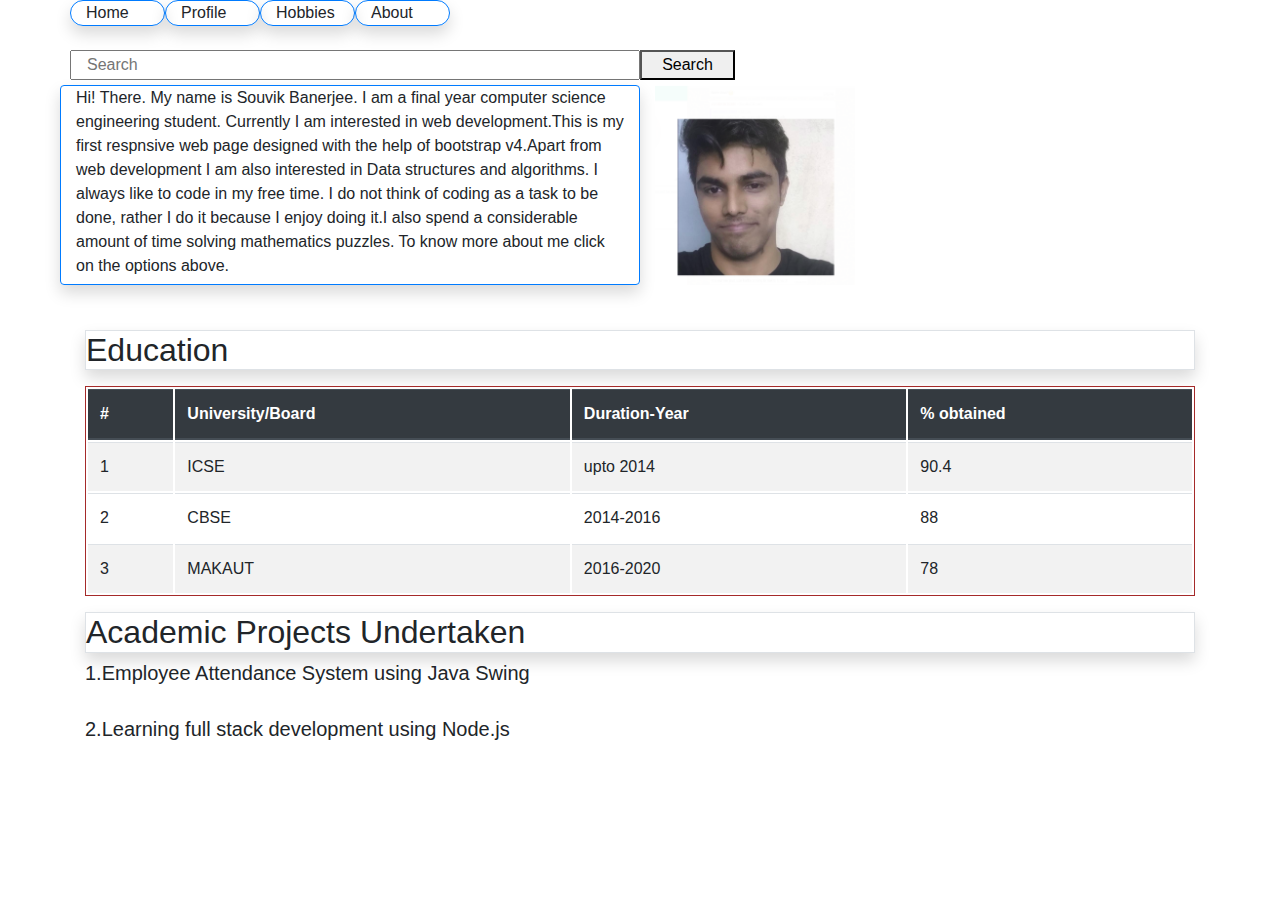
<file: bootstrap/index.html>
<!DOCTYPE html>
<html lang="en">
<head>
    <meta charset="UTF-8">
    <meta name="viewport" content="width=device-width, initial-scale=1.0">
    <meta http-equiv="X-UA-Compatible" content="ie=edge">
    <title>Document</title>
    <link rel="stylesheet" href="bootstrap.css">
    <style>
        .item:hover{
            background-color: chartreuse;
        }
        #home{
            padding: 5px;
        }
        .it{
            margin: 5px;
        }
        img{
            height: 200px;
            width: 200px;
            scale: 1;
        }
        table{
            border: 1px solid brown;
            border-collapse: initial;
        }
    </style>
   </head>
<body>
    <div class="container">
        <div class="row">
            <div class="col-sm-4 col-6 col-md-2 col-lg-1 item border border-primary rounded-pill shadow">Home</div>
            <div class="col-sm-4 col-6 col-md-2 col-lg-1 item border border-primary rounded-pill shadow">Profile</div>
            <div class="col-sm-4 col-6 col-md-2 col-lg-1 item border border-primary rounded-pill shadow">Hobbies</div>
            <div class="col-sm-4 col-6 col-md-2 col-lg-1 item border border-primary rounded-pill shadow">About</div>
        </div>
    </div><br>
    
        <div class="container">
            <div class="row">
            <input type="text" placeholder="Search" class="col-6">
            <button class="col-1 overflow-auto" type="submit"> Search</button></div>

        </div>
    <div class="container" id="home">
        <div class="row">
            <div class="col-12 col-sm-6 col-md-6 col-xl-6 border border-primary rounded shadow ">
            Hi! There. My name is Souvik Banerjee. I am a final year computer science engineering student. Currently I am interested in web development.This is my first respnsive web page designed with the help of bootstrap v4.Apart from web development I am also interested in Data structures and algorithms. I always like to code in my free time. I do not think of coding as a task to be done, rather I do it because I enjoy doing it.I also spend a considerable amount of time solving mathematics puzzles. To know more about me click on the options above. </div>
            <div class="col-12 col-sm-6 col-md-6 col-xl-6">
            <img src="menew1.png"  alt="Me" ></div>
        </div>
    </div> <br>

    <div class="container">
    <p id="profile">
        <h2 class="border shadow">Education</h2>
    </p>
    <table class="table table-striped">
        <thead class="thead-dark">
            <th>#</th>
            <th>University/Board</th>
            <th>Duration-Year</th>
            <th>% obtained</th>
        </thead>
        <tbody>
            <tr>
                <td>1</td>
                <td>ICSE</td>
                <td>upto 2014</td>
                <td>90.4</td>
            </tr>
            <tr>
                <td>2</td>
                <td>CBSE</td>
                <td>2014-2016</td>
                <td>88</td>
            </tr>
            <tr>
                <td>3</td>
                <td>MAKAUT</td>
                <td>2016-2020</td>
                <td>78</td>
            </tr>
        </tbody>
    </table></div>
   
    <div class="container">
        <h2 class="border shadow">Academic Projects Undertaken</h2>
        <h5>1.Employee Attendance System using Java Swing</h5><br>
        <h5>2.Learning full stack development using Node.js</h5>
    </div><br>


</body>
</html>
</file>
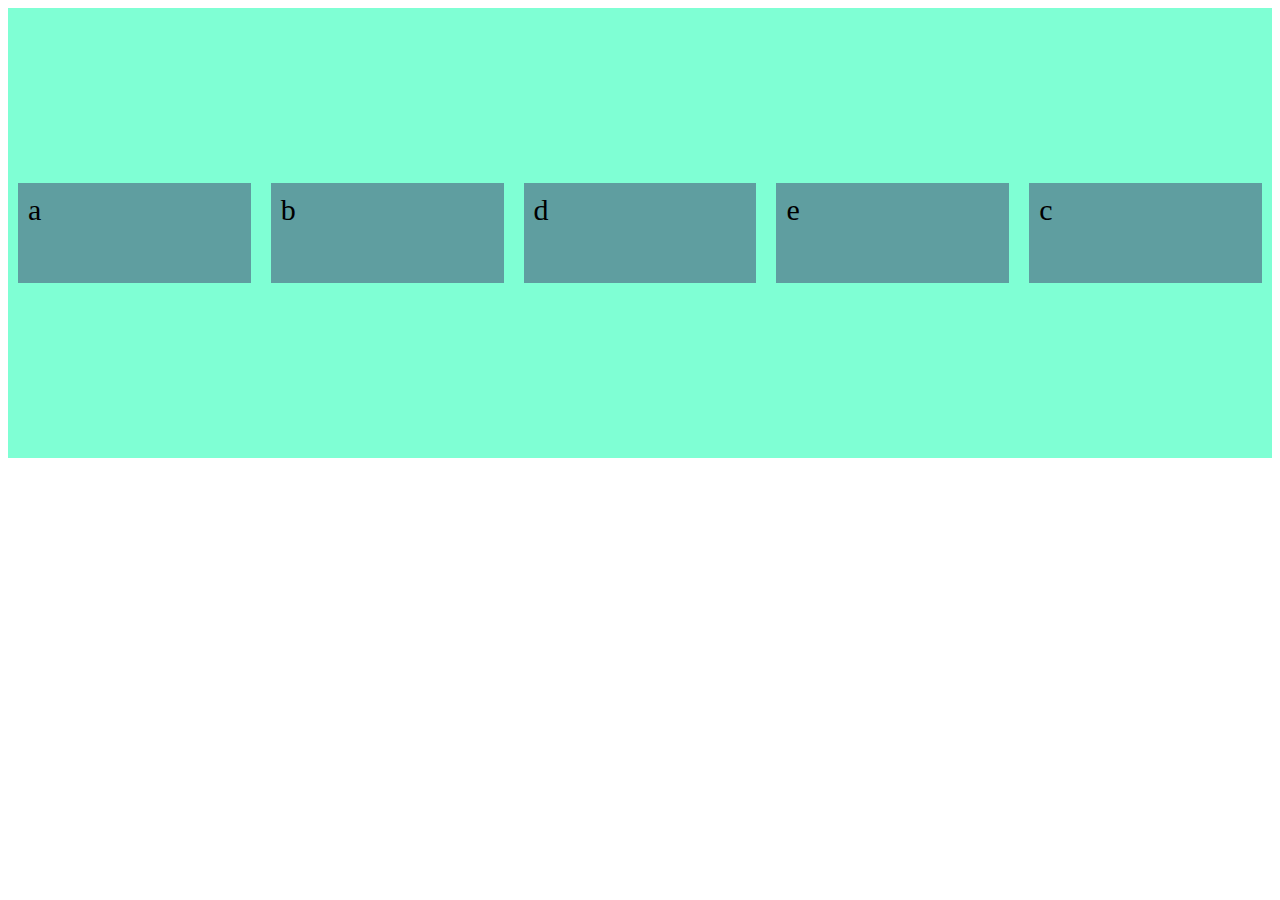
<file: flexbox/index.html>
<!DOCTYPE html>
<html lang="en">
<head>
    <meta charset="UTF-8">
    <meta name="viewport" content="width=device-width, initial-scale=1.0">
    <meta http-equiv="X-UA-Compatible" content="ie=edge">
    <title>Document</title>
    <link rel="stylesheet" href="flexbox.css">
</head>
<body>
    <div class="container" id="container1">
        <div class="item" id="item1">a</div>
        <div class="item" id="item2">b</div>
        <div class="item" id="item3">c</div>
        <div class="item" id="item4">d</div>
        <div class="item" id="item5">e</div>
    </div>
</body>
</html>
</file>
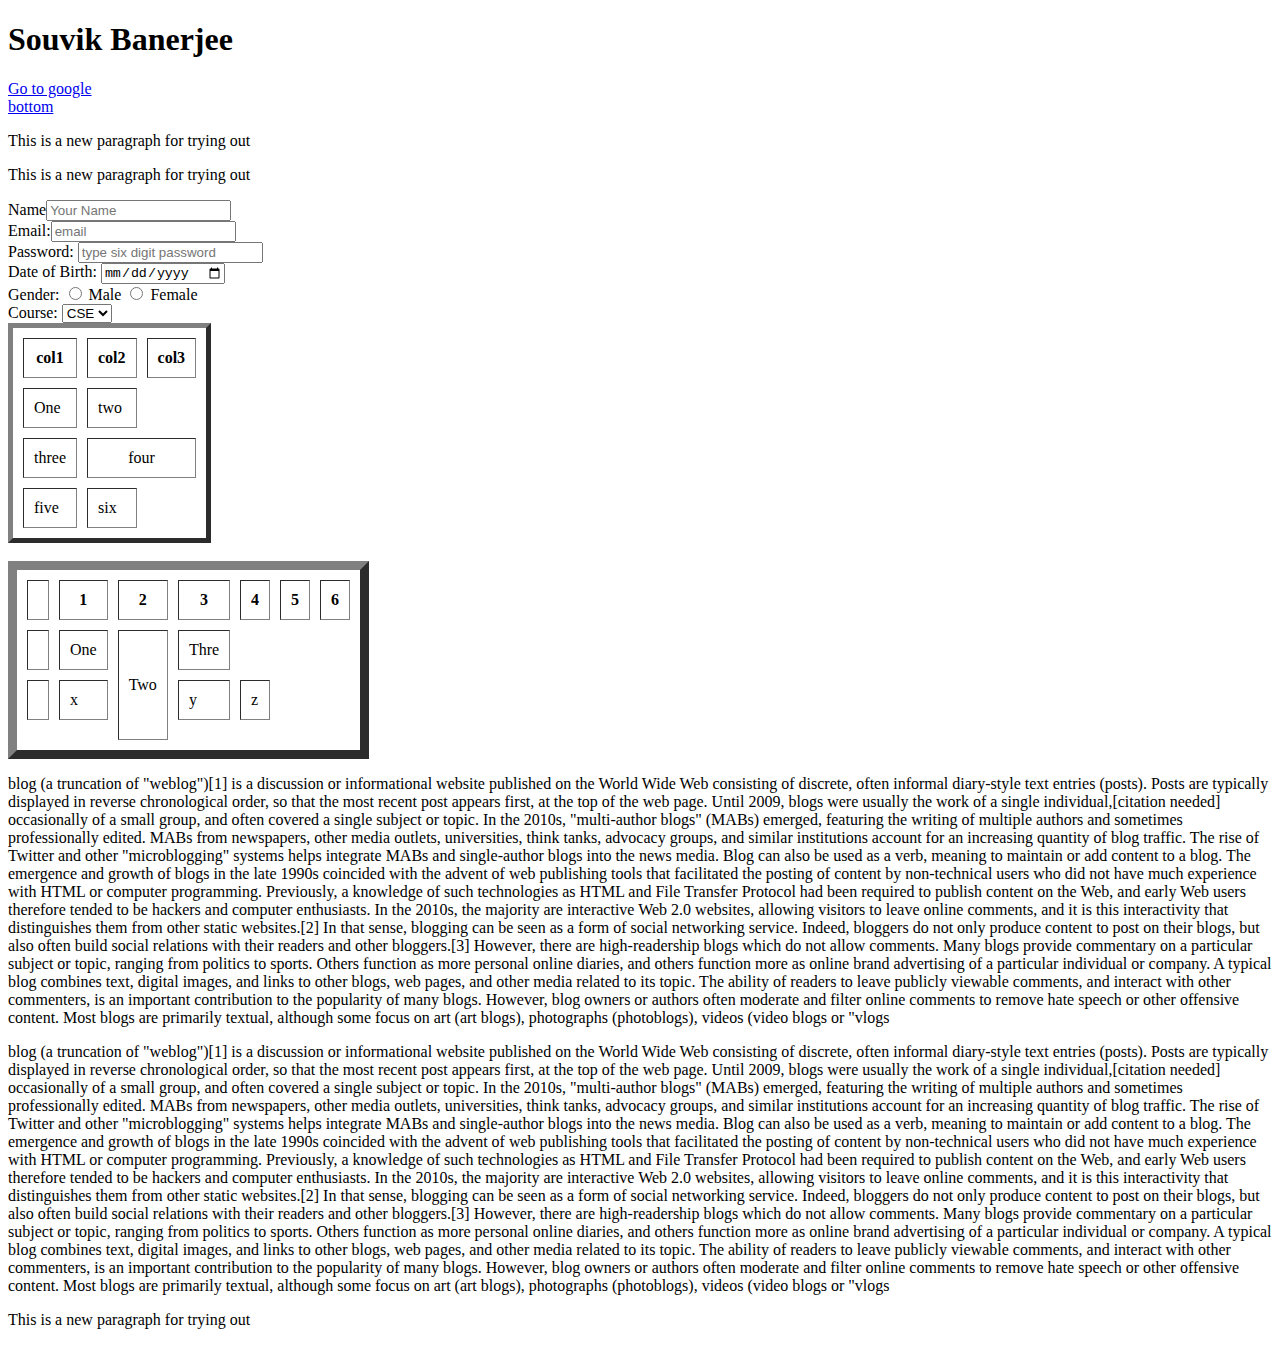
<file: First.html>
<!DOCTYPE html>
<html lang="en">
<head>
    <meta charset="UTF-8">
    <meta name="viewport" content="width=device-width, initial-scale=1.0">
    <meta http-equiv="X-UA-Compatible" content="ie=edge">
    <title>Document</title>
</head>
<body>
    <h1>Souvik Banerjee</h1>
    <a href="www.google.com" target="_blank"> Go to google</a>
    <br>
    <a href="#newsection">bottom</a>
    <p>This is a new paragraph for trying out</p>
    <p>This is a new paragraph for trying out</p>
    Name<input type="text" placeholder="Your Name"><br>
    Email:<input placeholder="email"><br>
    Password: <input type="password" placeholder="type six digit password"><br>
    Date of Birth: <input type="date"> <br>
    Gender: <input type="radio" name="q"> Male <input type="radio" name="q"> Female <br>
    Course: <select>
        <option>CSE</option>
        <option >EE</option>
        <option >ME</option>
        <option >CE</option>
    </select>


    <table border="5" cellspacing="10" cellpadding="10">
        <thead>
            <tr>
                <th>col1</th>
                <th> col2</th>
                <th>col3</th>
            </tr>
        </thead>
        <tr>
            <td>One</td>
            <td>two</td>
        </tr>
        <tr>
            <td>three</td>
            <td colspan="2" align="center">four</td>
        </tr>
        <tr>
            <td>five </td>
            <td>six</td>
        </tr>
    </table><br>
    <table border="9" cellspacing="10" cellpadding="10">
        <thead>
            <tr>
                <th></th>
                <th>1</th>
                <th>2</th>
                <th>3</th>
                <th>4</th>
                <th>5</th>
                <th>6</th>

            </tr>
        </thead>
        <tr>
            <td></td>
            <td>One</td>
            <td rowspan="5">Two</td>
            <td>Thre</td>

        </tr>
        <tr>
            <td></td>
            <td>x</td>
            <td>y</td>
            <td>z</td>
        </tr>
        <tr></tr>
        <tr></tr>

    </table>
    <p> blog (a truncation of "weblog")[1] is a discussion or informational website published on the World Wide Web consisting of discrete, often informal diary-style text entries (posts). Posts are typically displayed in reverse chronological order, so that the most recent post appears first, at the top of the web page. Until 2009, blogs were usually the work of a single individual,[citation needed] occasionally of a small group, and often covered a single subject or topic. In the 2010s, "multi-author blogs" (MABs) emerged, featuring the writing of multiple authors and sometimes professionally edited. MABs from newspapers, other media outlets, universities, think tanks, advocacy groups, and similar institutions account for an increasing quantity of blog traffic. The rise of Twitter and other "microblogging" systems helps integrate MABs and single-author blogs into the news media. Blog can also be used as a verb, meaning to maintain or add content to a blog.

        The emergence and growth of blogs in the late 1990s coincided with the advent of web publishing tools that facilitated the posting of content by non-technical users who did not have much experience with HTML or computer programming. Previously, a knowledge of such technologies as HTML and File Transfer Protocol had been required to publish content on the Web, and early Web users therefore tended to be hackers and computer enthusiasts. In the 2010s, the majority are interactive Web 2.0 websites, allowing visitors to leave online comments, and it is this interactivity that distinguishes them from other static websites.[2] In that sense, blogging can be seen as a form of social networking service. Indeed, bloggers do not only produce content to post on their blogs, but also often build social relations with their readers and other bloggers.[3] However, there are high-readership blogs which do not allow comments.
        
        Many blogs provide commentary on a particular subject or topic, ranging from politics to sports. Others function as more personal online diaries, and others function more as online brand advertising of a particular individual or company. A typical blog combines text, digital images, and links to other blogs, web pages, and other media related to its topic. The ability of readers to leave publicly viewable comments, and interact with other commenters, is an important contribution to the popularity of many blogs. However, blog owners or authors often moderate and filter online comments to remove hate speech or other offensive content. Most blogs are primarily textual, although some focus on art (art blogs), photographs (photoblogs), videos (video blogs or "vlogs</p>
    <p id=""> blog (a truncation of "weblog")[1] is a discussion or informational website published on the World Wide Web consisting of discrete, often informal diary-style text entries (posts). Posts are typically displayed in reverse chronological order, so that the most recent post appears first, at the top of the web page. Until 2009, blogs were usually the work of a single individual,[citation needed] occasionally of a small group, and often covered a single subject or topic. In the 2010s, "multi-author blogs" (MABs) emerged, featuring the writing of multiple authors and sometimes professionally edited. MABs from newspapers, other media outlets, universities, think tanks, advocacy groups, and similar institutions account for an increasing quantity of blog traffic. The rise of Twitter and other "microblogging" systems helps integrate MABs and single-author blogs into the news media. Blog can also be used as a verb, meaning to maintain or add content to a blog.

        The emergence and growth of blogs in the late 1990s coincided with the advent of web publishing tools that facilitated the posting of content by non-technical users who did not have much experience with HTML or computer programming. Previously, a knowledge of such technologies as HTML and File Transfer Protocol had been required to publish content on the Web, and early Web users therefore tended to be hackers and computer enthusiasts. In the 2010s, the majority are interactive Web 2.0 websites, allowing visitors to leave online comments, and it is this interactivity that distinguishes them from other static websites.[2] In that sense, blogging can be seen as a form of social networking service. Indeed, bloggers do not only produce content to post on their blogs, but also often build social relations with their readers and other bloggers.[3] However, there are high-readership blogs which do not allow comments.
        
        Many blogs provide commentary on a particular subject or topic, ranging from politics to sports. Others function as more personal online diaries, and others function more as online brand advertising of a particular individual or company. A typical blog combines text, digital images, and links to other blogs, web pages, and other media related to its topic. The ability of readers to leave publicly viewable comments, and interact with other commenters, is an important contribution to the popularity of many blogs. However, blog owners or authors often moderate and filter online comments to remove hate speech or other offensive content. Most blogs are primarily textual, although some focus on art (art blogs), photographs (photoblogs), videos (video blogs or "vlogs</p>

        <p id="newsection">This is a new paragraph for trying out</p>
    
    </body>
</html>
</file>
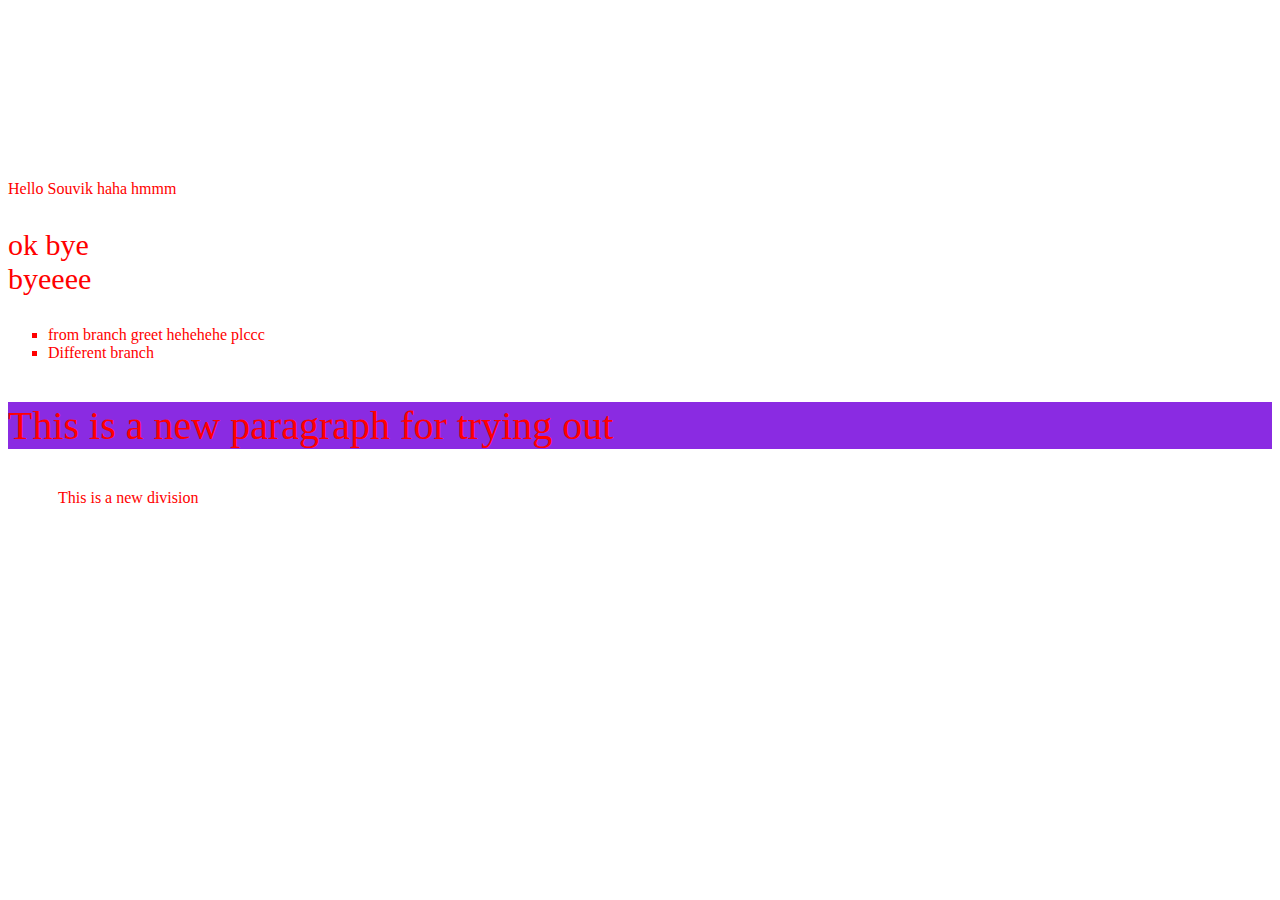
<file: testing.html>
<!DOCTYPE html>
<html lang="en">
<head>
    <meta charset="UTF-8">
    <meta name="viewport" content="width=device-width, initial-scale=1.0">
    <meta http-equiv="X-UA-Compatible" content="ie=edge">
    <title>Document</title>
    <link rel="stylesheet" href="Style.css">
</head>
<body>
    Hello Souvik haha  hmmm
    <p id="p1">
        ok bye <br>
        byeeee
    </p>
   <ul type="square" >
       <li> from branch greet hehehehe plccc</li>
       <li> Different branch</li>
    
    </ul> 
    <p class="wow" id="p2">This is a new paragraph for trying out</p>
    <div>This is a new division</div>
</body>
</html>
</file>
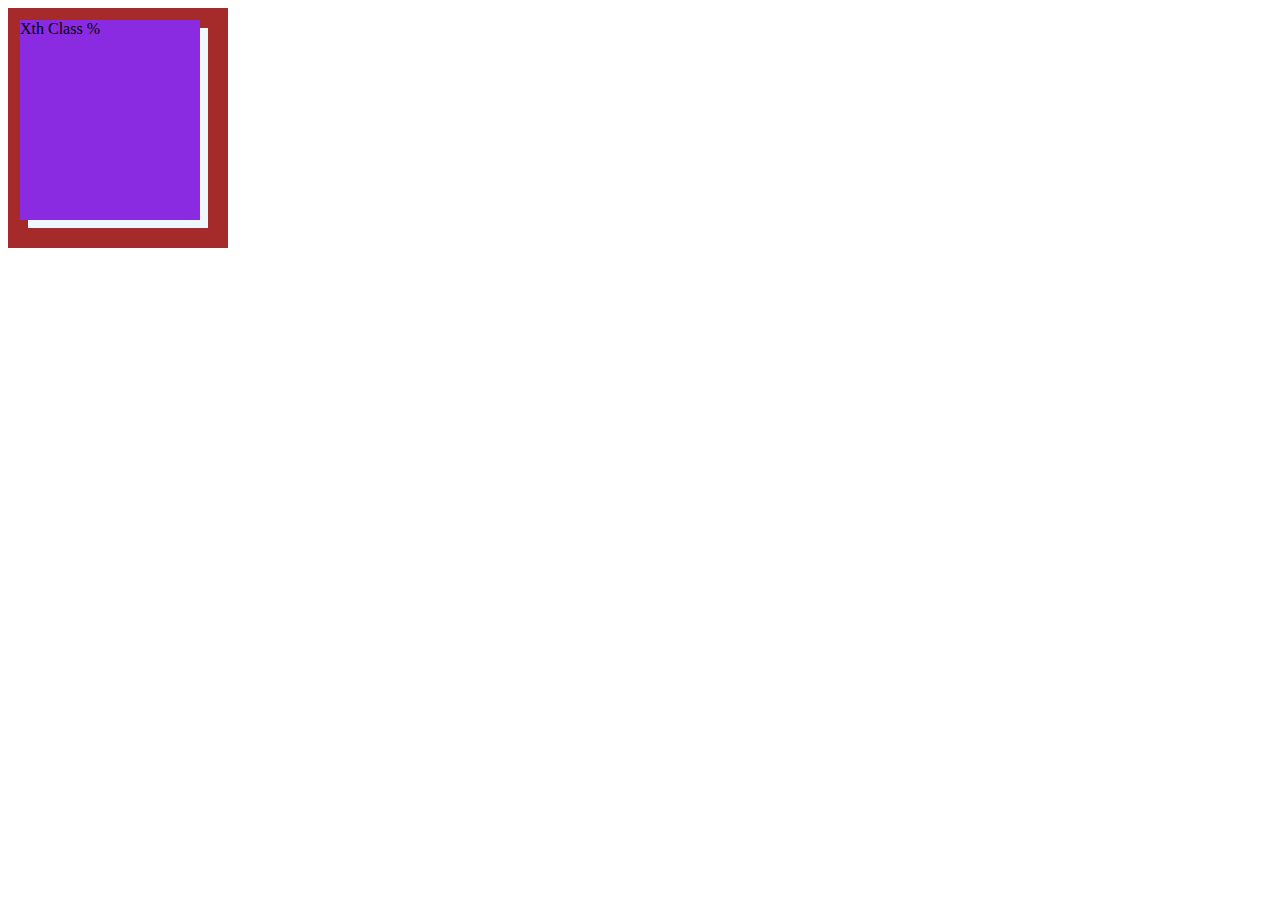
<file: animations/animations.html>
<!DOCTYPE html>
<html lang="en">
<head>
    <meta charset="UTF-8">
    <meta name="viewport" content="width=device-width, initial-scale=1.0">
    <meta http-equiv="X-UA-Compatible" content="ie=edge">
    <title>Document</title>
    <link rel="stylesheet" href="animations.css">
</head>
<body>
    <div class="trig">90.4</div>
    <div class="box">Xth Class %</div>
</body>
</html>
</file>
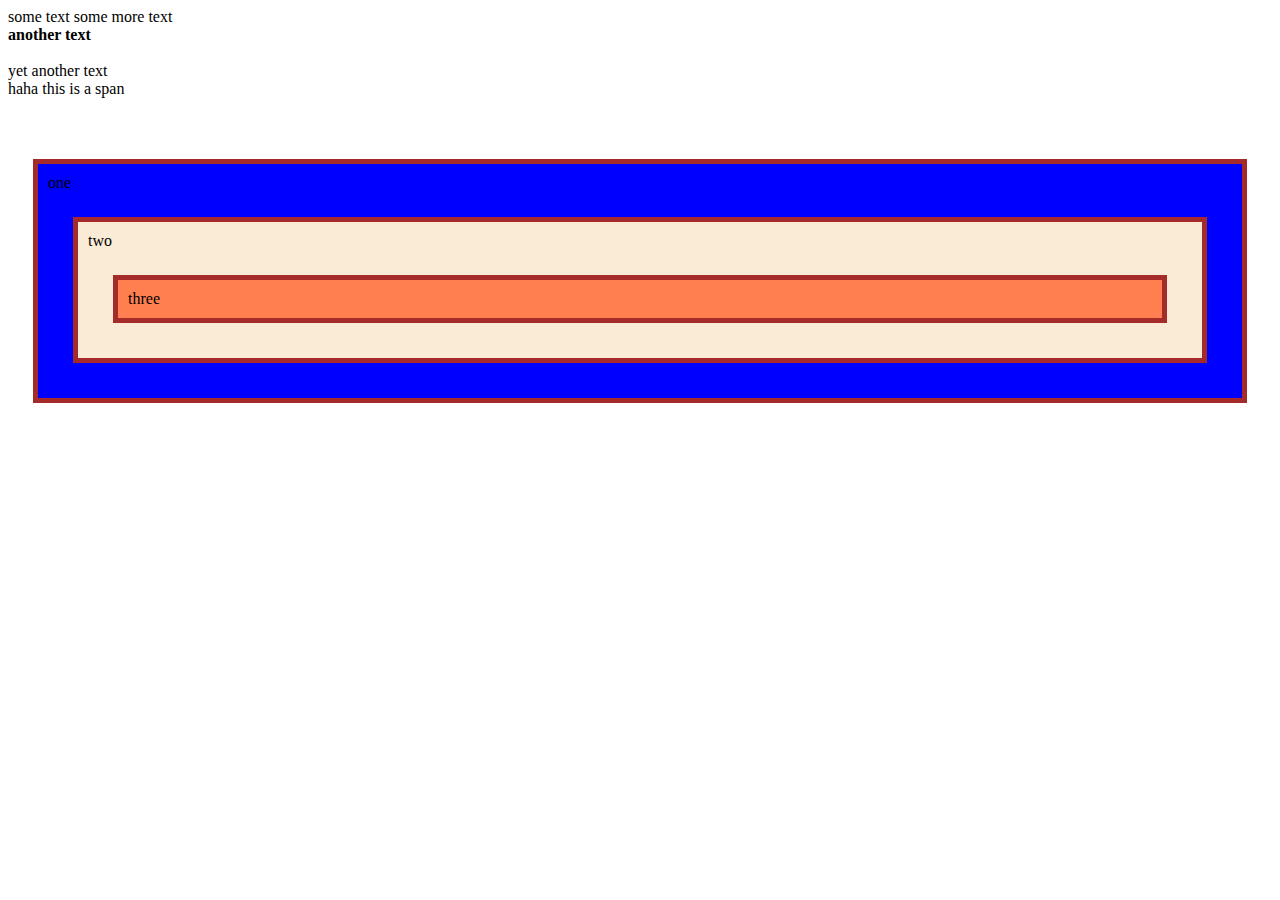
<file: cs_102/cs_102.html>
<!DOCTYPE html>
<html lang="en">
<head>
    <meta charset="UTF-8">
    <meta name="viewport" content="width=device-width, initial-scale=1.0">
    <meta http-equiv="X-UA-Compatible" content="ie=edge">
    <title>Document</title>
    <link rel="stylesheet" href="cs_102.css">
</head>
<body>
    <p style="display: inline">some text</p> some more text 
    <b style="display: block">another text</b><br>
    <div>yet another text</div> haha
    <span>this is a span</span>
    <br><br><br>
    <div class="box" id="cl1">
        one
        <div class="box" id="cl2">
            two
            <div class="box" id="cl3">
                three
            </div>
        </div>
    </div>
</body>
</html>
</file>
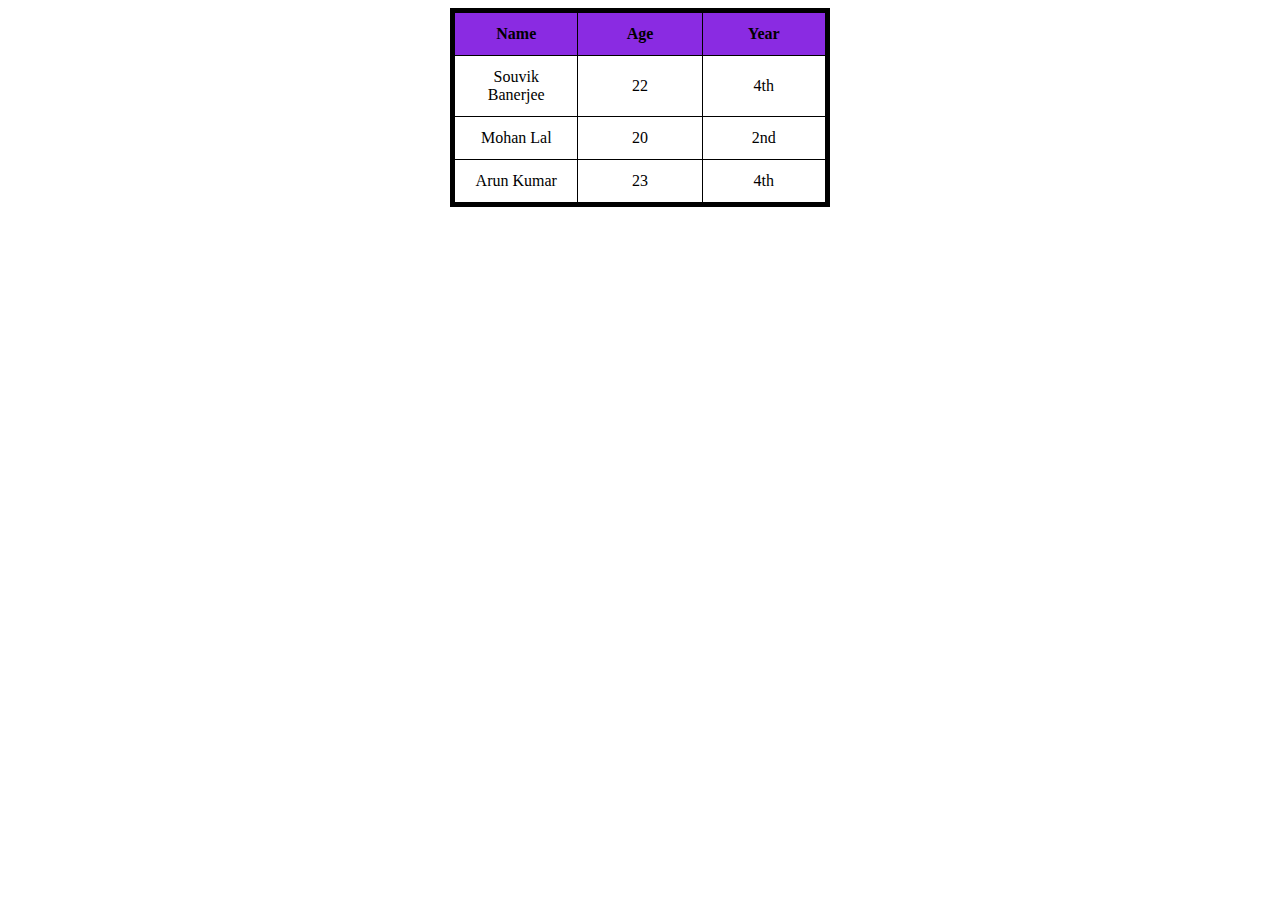
<file: fonts/fonts.html>
<!DOCTYPE html>
<html lang="en">
<head>
    <meta charset="UTF-8">
    <meta name="viewport" content="width=device-width, initial-scale=1.0">
    <meta http-equiv="X-UA-Compatible" content="ie=edge">
    <title>Document</title>
    <link rel="stylesheet" href="fonts.css">
</head>
<body>
  <table border="15" cellpadding="12" >
      <thead >
        <tr>
            <th>Name</th>
            <th>Age</th>
            <th>Year</th>
        </tr>
      </thead>
      <tr>
          <td >Souvik Banerjee</td>
            <td>22</td>
            <td>4th</td>
      </tr>
      <tr>
          <td>Mohan Lal</td>
          <td>20</td>
          <td>2nd</td>
      </tr>
      <tr>
          <td>Arun Kumar</td>
          <td>23</td>
          <td>4th</td>
      </tr>
  </table>  
</body>
</html>
</file>
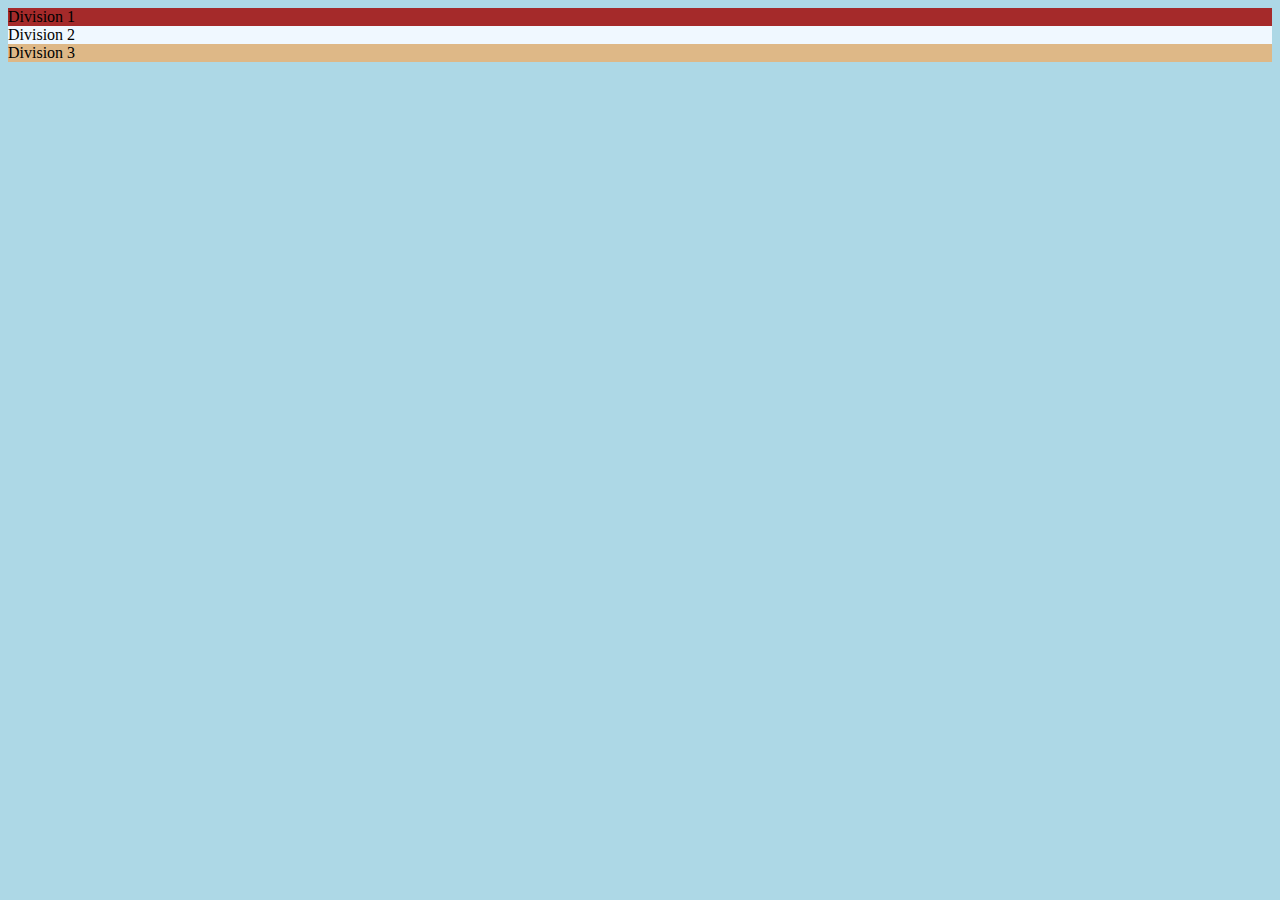
<file: Inheritance/cssinheritance.html>
<!DOCTYPE html>
<html lang="en">
<head>
    <meta charset="UTF-8">
    <meta name="viewport" content="width=device-width, initial-scale=1.0">
    <meta http-equiv="X-UA-Compatible" content="ie=edge">
    <title>Document</title>
    <link rel="stylesheet" href="cssinheritance.css">
</head>
<body>
    <div class="cl1" id="p11">
        Division 1
    </div>
    <div class="cl1" id="p12">
        Division 2
    </div>
    <div class="cl2" id="p13">
        Division 3
    </div>
</body>
</html>
</file>
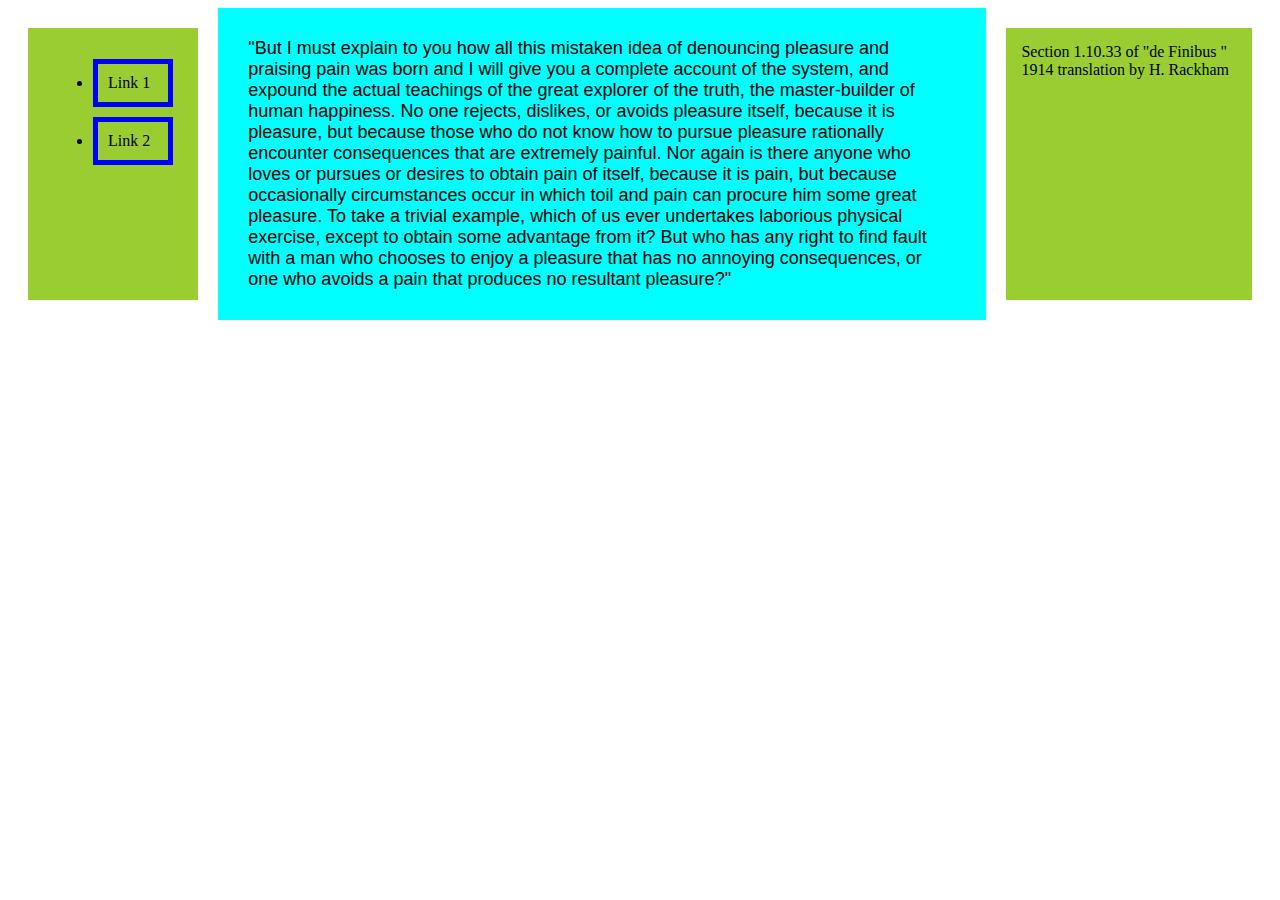
<file: mediaqueries/example.html>
<!DOCTYPE html>
<html lang="en">
<head>
    <meta charset="UTF-8">
    <meta name="viewport" content="width=device-width, initial-scale=1.0">
    <meta http-equiv="X-UA-Compatible" content="ie=edge">
    <title>Document</title>
    <link rel="stylesheet" href="example.css">
</head>
<body>
    <div class="container">
        <div class="item sidebar">
            <ul>
                <li>Link 1</li>
                <li>Link 2</li>
            </ul>
        </div>
        <div class="item content">
            "But I must explain to you how all this mistaken idea of denouncing pleasure and praising pain was born and I will give you a complete account of the system, and expound the actual teachings of the great explorer of the truth, the master-builder of human happiness. No one rejects, dislikes, or avoids pleasure itself, because it is pleasure, but because those who do not know how to pursue pleasure rationally encounter consequences that are extremely painful. Nor again is there anyone who loves or pursues or desires to obtain pain of itself, because it is pain, but because occasionally circumstances occur in which toil and pain can procure him some great pleasure. To take a trivial example, which of us ever undertakes laborious physical exercise, except to obtain some advantage from it? But who has any right to find fault with a man who chooses to enjoy a pleasure that has no annoying consequences, or one who avoids a pain that produces no resultant pleasure?"
        </div>
        <div class="item sidebar">
            Section 1.10.33 of "de Finibus " <br>
            1914 translation by H. Rackham
        </div>
    </div>
</body>
</html>
</file>
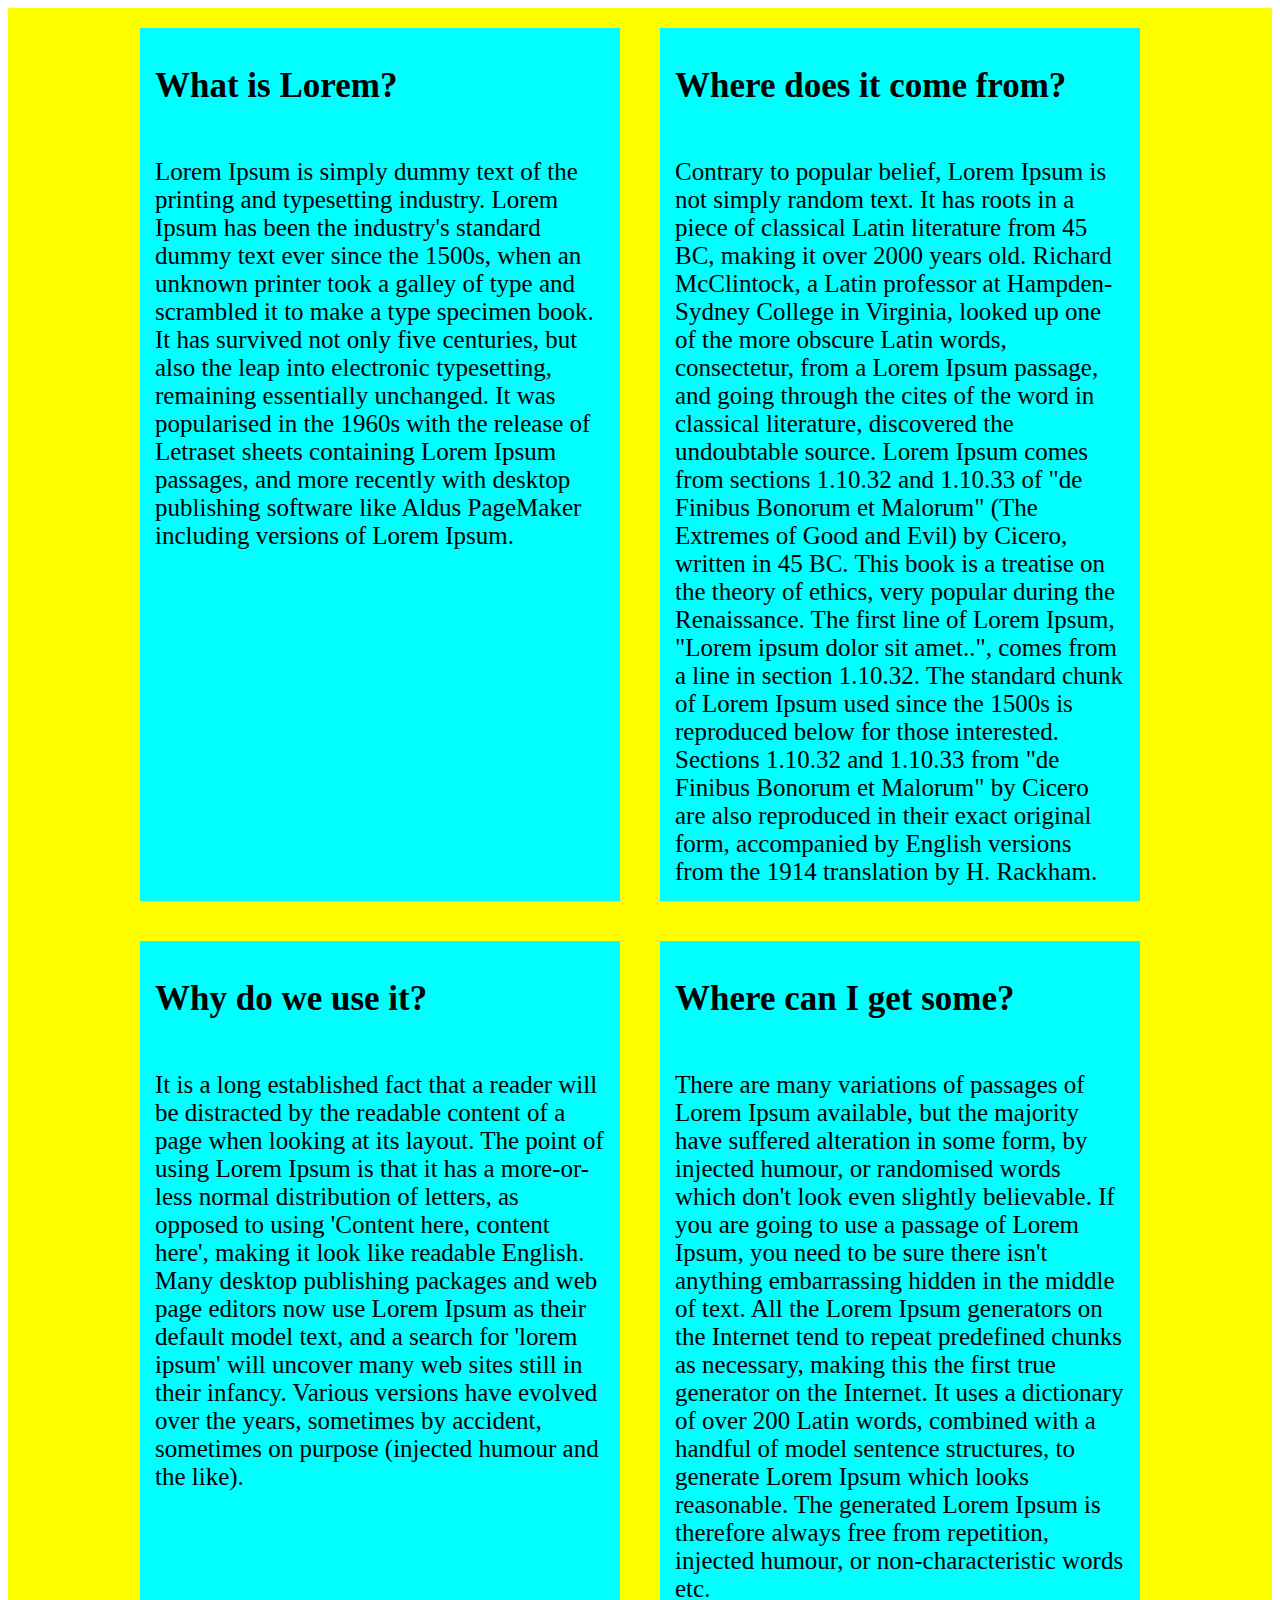
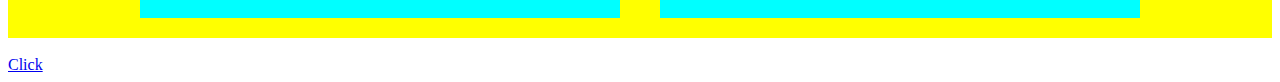
<file: mediaqueries/media.html>
<!DOCTYPE html>
<html lang="en">
<head>
    <meta charset="UTF-8">
    <meta name="viewport" content="width=device-width, initial-scale=1.0">
    <meta http-equiv="X-UA-Compatible" content="ie=edge">
    <title>Document</title>
    <link rel="stylesheet" href="media.css">
</head>
<body>
    <div class="container">
        <div class="item">
            <h1>What is Lorem?</h1>
            <br>
            Lorem Ipsum is simply dummy text of the printing and typesetting industry. Lorem Ipsum has been the industry's standard dummy text ever since the 1500s, when an unknown printer took a galley of type and scrambled it to make a type specimen book. It has survived not only five centuries, but also the leap into electronic typesetting, remaining essentially unchanged. It was popularised in the 1960s with the release of Letraset sheets containing Lorem Ipsum passages, and more recently with desktop publishing software like Aldus PageMaker including versions of Lorem Ipsum.
        </div>
        <div class="item">
            <h1>Where does it come from?</h1>
            <br>
            Contrary to popular belief, Lorem Ipsum is not simply random text. It has roots in a piece of classical Latin literature from 45 BC, making it over 2000 years old. Richard McClintock, a Latin professor at Hampden-Sydney College in Virginia, looked up one of the more obscure Latin words, consectetur, from a Lorem Ipsum passage, and going through the cites of the word in classical literature, discovered the undoubtable source. Lorem Ipsum comes from sections 1.10.32 and 1.10.33 of "de Finibus Bonorum et Malorum" (The Extremes of Good and Evil) by Cicero, written in 45 BC. This book is a treatise on the theory of ethics, very popular during the Renaissance. The first line of Lorem Ipsum, "Lorem ipsum dolor sit amet..", comes from a line in section 1.10.32.

The standard chunk of Lorem Ipsum used since the 1500s is reproduced below for those interested. Sections 1.10.32 and 1.10.33 from "de Finibus Bonorum et Malorum" by Cicero are also reproduced in their exact original form, accompanied by English versions from the 1914 translation by H. Rackham.
        </div>
        <div class="item">
            <h1>Why do we use it?</h1>
            <br>
            It is a long established fact that a reader will be distracted by the readable content of a page when looking at its layout. The point of using Lorem Ipsum is that it has a more-or-less normal distribution of letters, as opposed to using 'Content here, content here', making it look like readable English. Many desktop publishing packages and web page editors now use Lorem Ipsum as their default model text, and a search for 'lorem ipsum' will uncover many web sites still in their infancy. Various versions have evolved over the years, sometimes by accident, sometimes on purpose (injected humour and the like).
        </div>
        <div class="item">
            <h1>Where can I get some?</h1>
            <br>
            There are many variations of passages of Lorem Ipsum available, but the majority have suffered alteration in some form, by injected humour, or randomised words which don't look even slightly believable. If you are going to use a passage of Lorem Ipsum, you need to be sure there isn't anything embarrassing hidden in the middle of text. All the Lorem Ipsum generators on the Internet tend to repeat predefined chunks as necessary, making this the first true generator on the Internet. It uses a dictionary of over 200 Latin words, combined with a handful of model sentence structures, to generate Lorem Ipsum which looks reasonable. The generated Lorem Ipsum is therefore always free from repetition, injected humour, or non-characteristic words etc.
        </div>
    </div><br>
    <a href="https://www.google.com" target="_blank">Click</a>
</body>
</html>
</file>
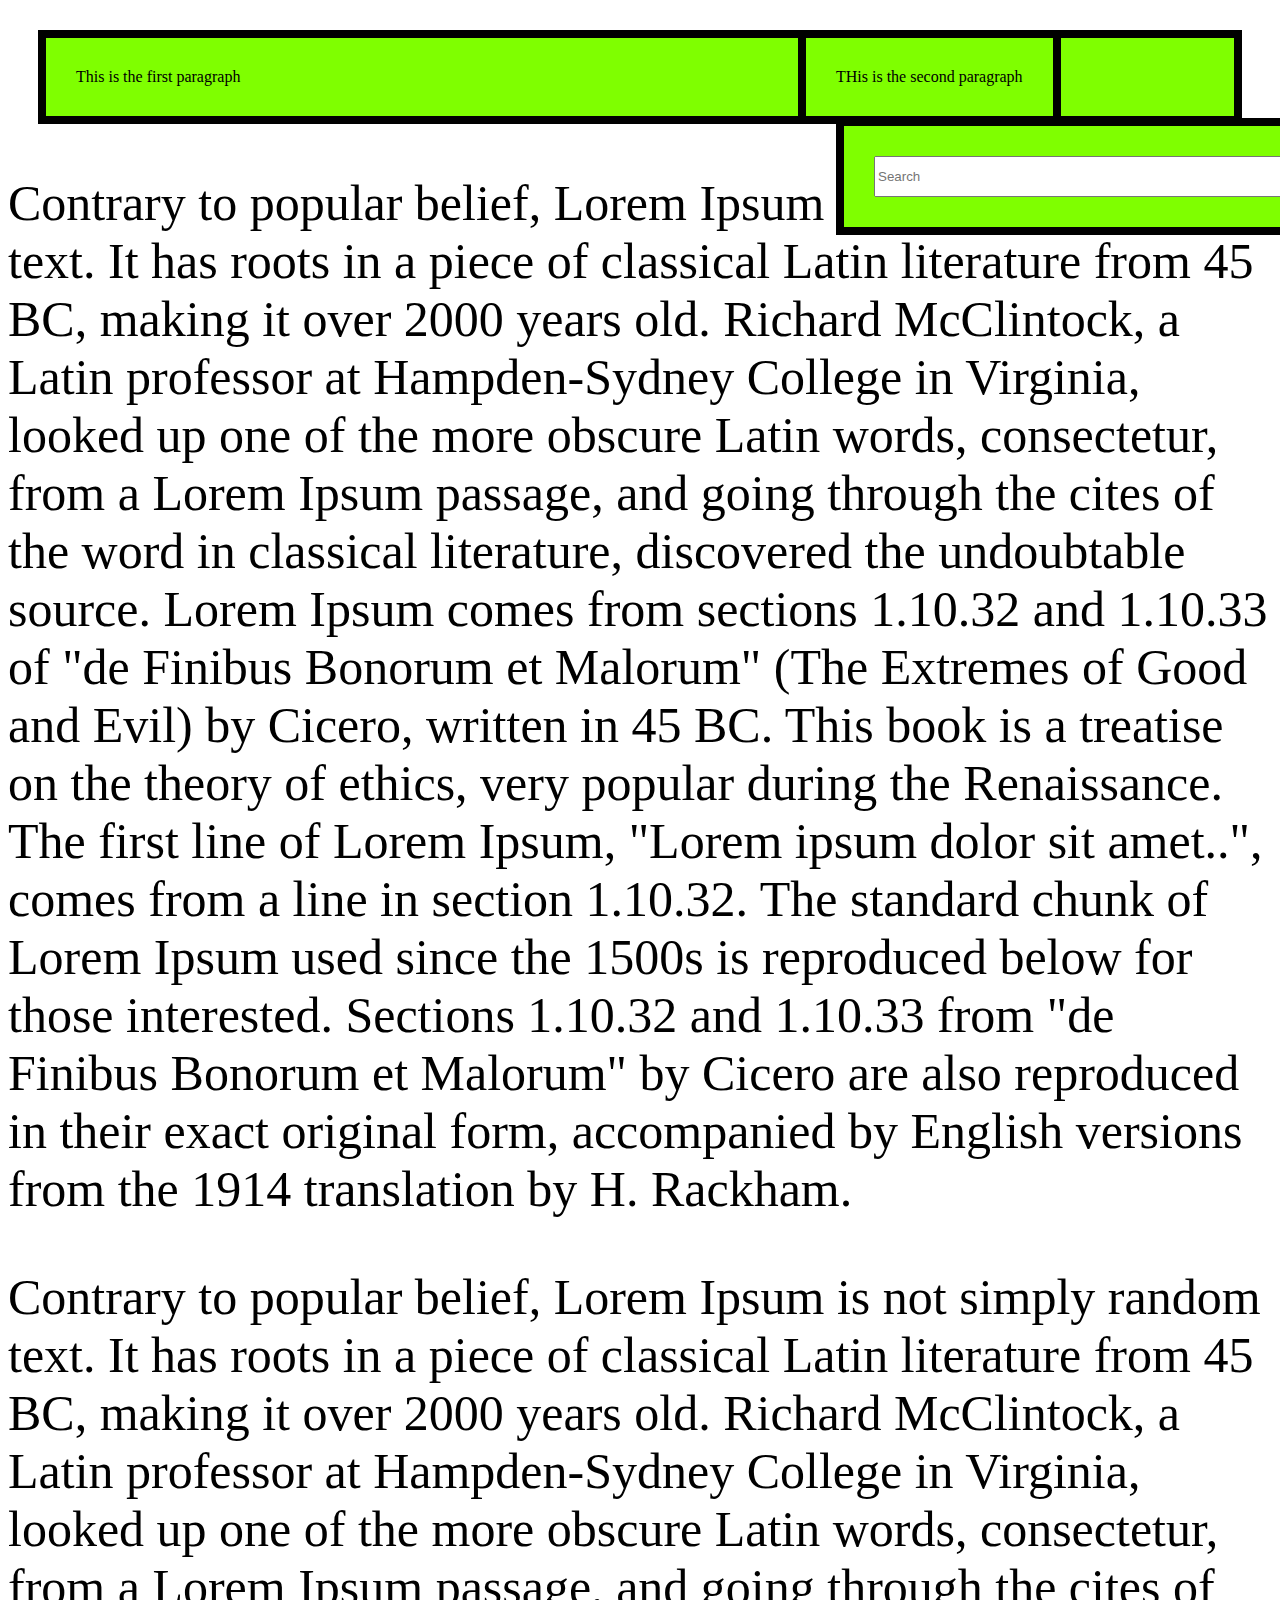
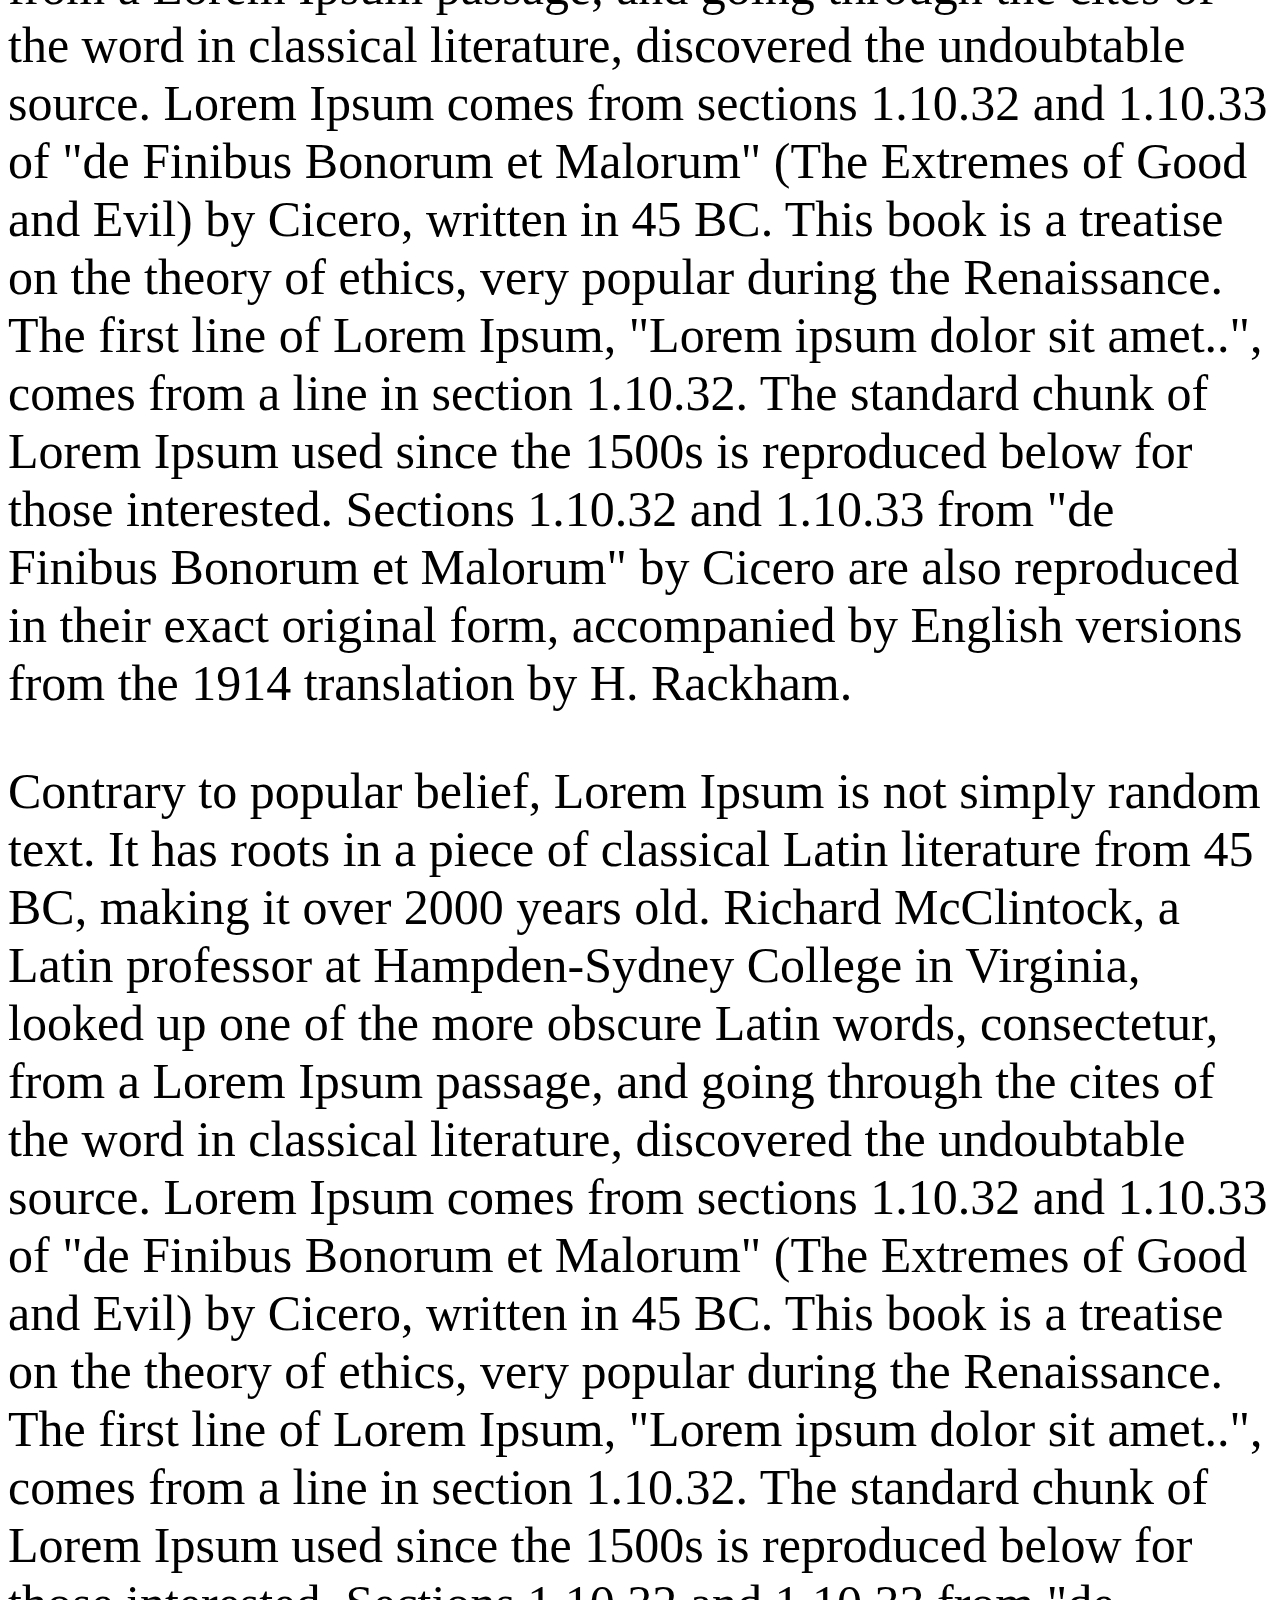
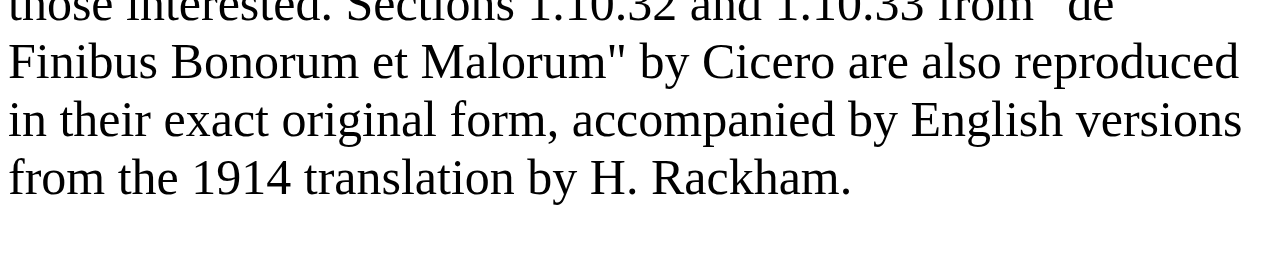
<file: position/position.html>
<!DOCTYPE html>
<html lang="en">
<head>
    <meta charset="UTF-8">
    <meta name="viewport" content="width=device-width, initial-scale=1.0">
    <meta http-equiv="X-UA-Compatible" content="ie=edge">
    <title>Document</title>
    <link rel="stylesheet" href="position.css">
</head>
<body>
    <div id="id1">
        This is the first paragraph
        <div id="id2">
            THis is the second paragraph
            <div id="id3">
                <input type="text" placeholder="Search">
            </div>
        </div>
    </div>
    <p>
        Contrary to popular belief, Lorem Ipsum is not simply random text. It has roots in a piece of classical Latin literature from 45 BC, making it over 2000 years old. Richard McClintock, a Latin professor at Hampden-Sydney College in Virginia, looked up one of the more obscure Latin words, consectetur, from a Lorem Ipsum passage, and going through the cites of the word in classical literature, discovered the undoubtable source. Lorem Ipsum comes from sections 1.10.32 and 1.10.33 of "de Finibus Bonorum et Malorum" (The Extremes of Good and Evil) by Cicero, written in 45 BC. This book is a treatise on the theory of ethics, very popular during the Renaissance. The first line of Lorem Ipsum, "Lorem ipsum dolor sit amet..", comes from a line in section 1.10.32.

The standard chunk of Lorem Ipsum used since the 1500s is reproduced below for those interested. Sections 1.10.32 and 1.10.33 from "de Finibus Bonorum et Malorum" by Cicero are also reproduced in their exact original form, accompanied by English versions from the 1914 translation by H. Rackham.
    </p>
    <p>Contrary to popular belief, Lorem Ipsum is not simply random text. It has roots in a piece of classical Latin literature from 45 BC, making it over 2000 years old. Richard McClintock, a Latin professor at Hampden-Sydney College in Virginia, looked up one of the more obscure Latin words, consectetur, from a Lorem Ipsum passage, and going through the cites of the word in classical literature, discovered the undoubtable source. Lorem Ipsum comes from sections 1.10.32 and 1.10.33 of "de Finibus Bonorum et Malorum" (The Extremes of Good and Evil) by Cicero, written in 45 BC. This book is a treatise on the theory of ethics, very popular during the Renaissance. The first line of Lorem Ipsum, "Lorem ipsum dolor sit amet..", comes from a line in section 1.10.32.

        The standard chunk of Lorem Ipsum used since the 1500s is reproduced below for those interested. Sections 1.10.32 and 1.10.33 from "de Finibus Bonorum et Malorum" by Cicero are also reproduced in their exact original form, accompanied by English versions from the 1914 translation by H. Rackham.</p>
    <p>
        Contrary to popular belief, Lorem Ipsum is not simply random text. It has roots in a piece of classical Latin literature from 45 BC, making it over 2000 years old. Richard McClintock, a Latin professor at Hampden-Sydney College in Virginia, looked up one of the more obscure Latin words, consectetur, from a Lorem Ipsum passage, and going through the cites of the word in classical literature, discovered the undoubtable source. Lorem Ipsum comes from sections 1.10.32 and 1.10.33 of "de Finibus Bonorum et Malorum" (The Extremes of Good and Evil) by Cicero, written in 45 BC. This book is a treatise on the theory of ethics, very popular during the Renaissance. The first line of Lorem Ipsum, "Lorem ipsum dolor sit amet..", comes from a line in section 1.10.32.

The standard chunk of Lorem Ipsum used since the 1500s is reproduced below for those interested. Sections 1.10.32 and 1.10.33 from "de Finibus Bonorum et Malorum" by Cicero are also reproduced in their exact original form, accompanied by English versions from the 1914 translation by H. Rackham.
    </p>
    </body>
</html>
</file>
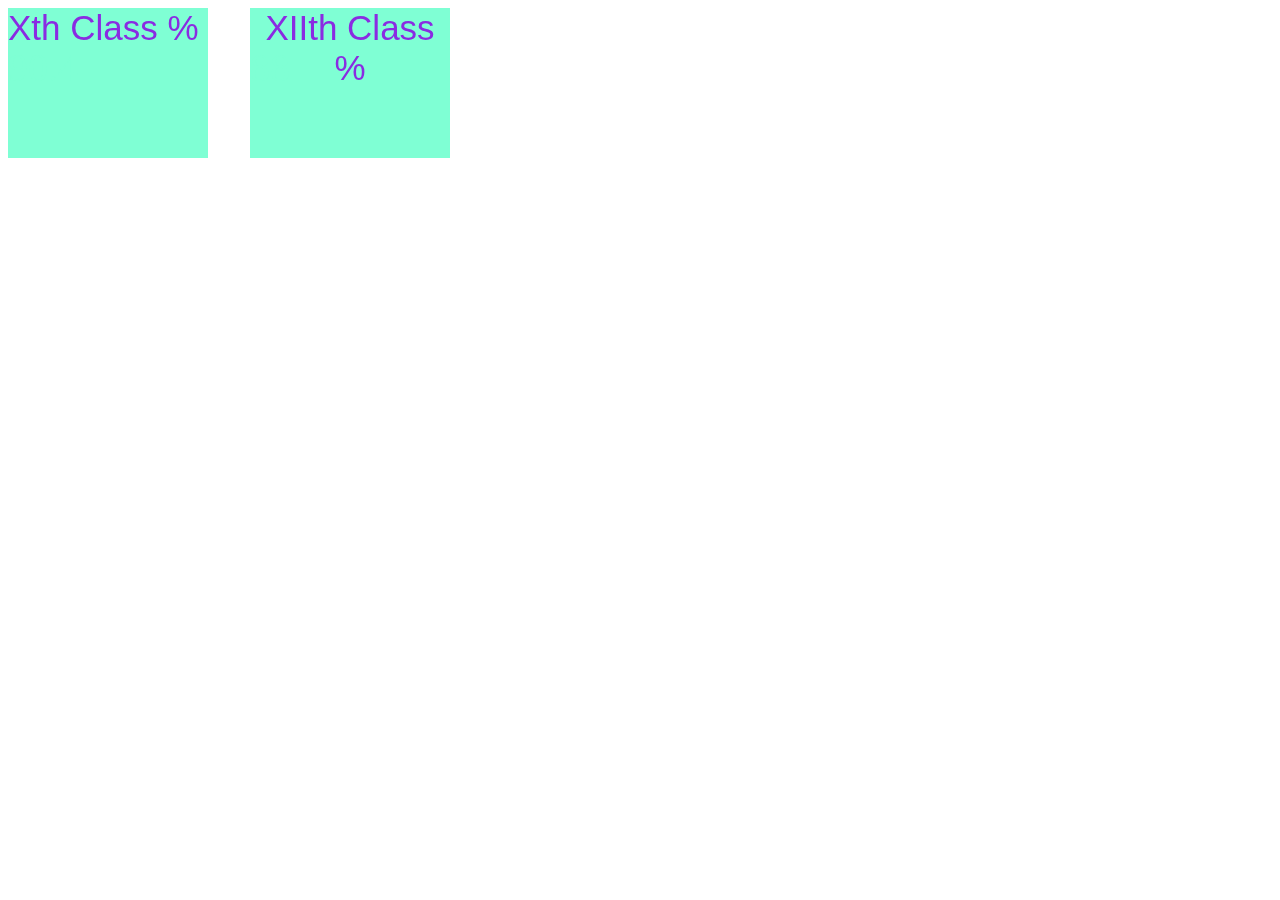
<file: transitions/transitin.html>
<!DOCTYPE html>
<html lang="en">
<head>
    <meta charset="UTF-8">
    <meta name="viewport" content="width=device-width, initial-scale=1.0">
    <meta http-equiv="X-UA-Compatible" content="ie=edge">
    <title>Document</title>
    <link rel="stylesheet" href="transition.css">
</head>
<body>
    <div class="card" id="id1">
        <div class="front" class="card">
            Xth Class %
        </div>
        <div class="back" class="card">
            90.4
        </div>
    </div>
    <div class="card" id="id2">
        <div class="front" class="card">
            XIIth Class %
        </div>
        <div class="back" class="card">
            88
        </div>
    </div>
</body>
</html>
</file>
<file: flexbox/flexbox.css>
.container{
    background-color: aquamarine;
    height: 450px;
    display: flex;
    flex-wrap: wrap;
    justify-content: space-between;
    align-items: center;
    flex-direction: row;
    align-content: space-around;
}

.item{
    background-color: cadetblue;
    height: 80px;
    width: 80px;
    padding: 10px;
    margin: 10px;
    font-size: 30px;
    flex-grow: 1;
}
#item3{
    order: 1;
}
</file>
<file: Style.css>
*{
    color: red;
}
body{
    margin-top: 180px;
}
div{
    margin-left: 50px;
}
p{
    font-size: 30px;
}
#p2{
    font-family: Verdana;
    font-size: 40px;
}
.wow{
    background-color: blueviolet;
}
</file>
<file: animations/animations.css>
.trig{
    height: 200px;
    width: 180px;
    background-color: aliceblue;
    border: 20px solid brown;
}
.box{
    position: absolute;
    left: 20px;
    top: 20px;
    height: 200px;
    width: 180px;
    background-color: blueviolet;
    pointer-events: none;
}
.trig:hover + .box{
    transform: translate(200px, 180px) rotateZ(60deg);
    transition: transform 3s ease-in-out;
}
</file>
<file: cs_102/cs_102.css>
.box{
    margin: 25px;
    padding: 10px;
    border: solid brown 5px;
}
#cl1{
    background-color: blue;
}
#cl2{
    background-color: antiquewhite;
}
#cl3{
    background-color: coral;
}
</file>
<file: fonts/fonts.css>
table{
    margin-left: 35%;
    table-layout: fixed;
    width: 30%;
    border-collapse: collapse;
    border: 5px solid black;
}
tbody td{
    text-align: center;
}
thead>tr{
    background-color: blueviolet;
}
</file>
<file: Inheritance/cssinheritance.css>
*{
    background-color: lightblue;
}
div{
    background-color: burlywood;
}
.cl1{
background-color: aliceblue;
}
#p11{
    background-color: chartreuse;
}
#p11{
    background-color: brown;
}
</file>
<file: mediaqueries/example.css>
.container{
    display: flex;
    flex-wrap: wrap;
    flex-direction: row;
    justify-content: space-between;
}
.item{
    background-color:yellowgreen;
    flex-grow: 1;
}
.sidebar{
    flex-grow: 1;
    margin: 20px;
    padding: 15px;
}
.content{
    padding: 30px;
    background-color: aqua;
    font-size: 18px;
    font-family: 'Gill Sans', 'Gill Sans MT', Calibri, 'Trebuchet MS', sans-serif;
}
ul li{
    margin: 10px;
    border: 5px solid blue;
    padding: 10px;
}

@media (max-width: 750px){
    ul li{
    display: inline-block;
    width: 70px;
    padding: 10px;
    border: 5px solid blue;
    }
}
@media (min-width: 750px) and (max-width: 1200px){
    .content{
        width: 450px;
    }
    .container{
        justify-content: space-between;
    }
}

@media (min-width : 1200px){
    .content{
        width :700px;
    }
}
</file>
<file: mediaqueries/media.css>
.container{
    background-color: yellow;
    display: flex;
    flex-wrap: wrap;
    flex-direction: row;
    justify-content: center;
    justify-self: center;
    align-self: center;
}
.item{
    background-color: cyan;
    height: auto;
    width: 450px;
    margin: 20px;
    padding: 15px;
    font-size: 25px;
}
h1{
    font-family:serif;
    font-size: 35px;
}

@media (min-width:1300px){
    .container{
    width: 1200px;
    }
}
</file>
<file: position/position.css>
div{
    background-color: chartreuse;
    margin: 30px;
    border: 8px solid black;
    padding: 30px;
}
input{
    height: 35px;
    width: 460px;
}
#id2{
    position: fixed;
    top: 0px;
    left: 60%;
}
#id3{
    position: absolute;
    top: 50px;
    left: 0px;
}
p{
    font-size: 50px;
}
</file>
<file: transitions/transition.css>
.card{
    background-color: aquamarine;
    height: 150px;
    width: 200px;
    position: fixed;
}
#id2{
    left: 250px;
}
.front{
    border: 5px;
    text-align: center;
    font-size: 35px;
    color: blueviolet;
    font-family: 'Franklin Gothic Medium', 'Arial Narrow', Arial, sans-serif;
    backface-visibility: hidden;
    position: absolute;
}
.card:hover{
    background-color: blueviolet;
    transition: background 3s;
}
.back{
    border: 5px;
    color: aquamarine;
    font-size: 40px;
    text-align: center;
    position: absolute;
    top: 36px;
}
</file>
